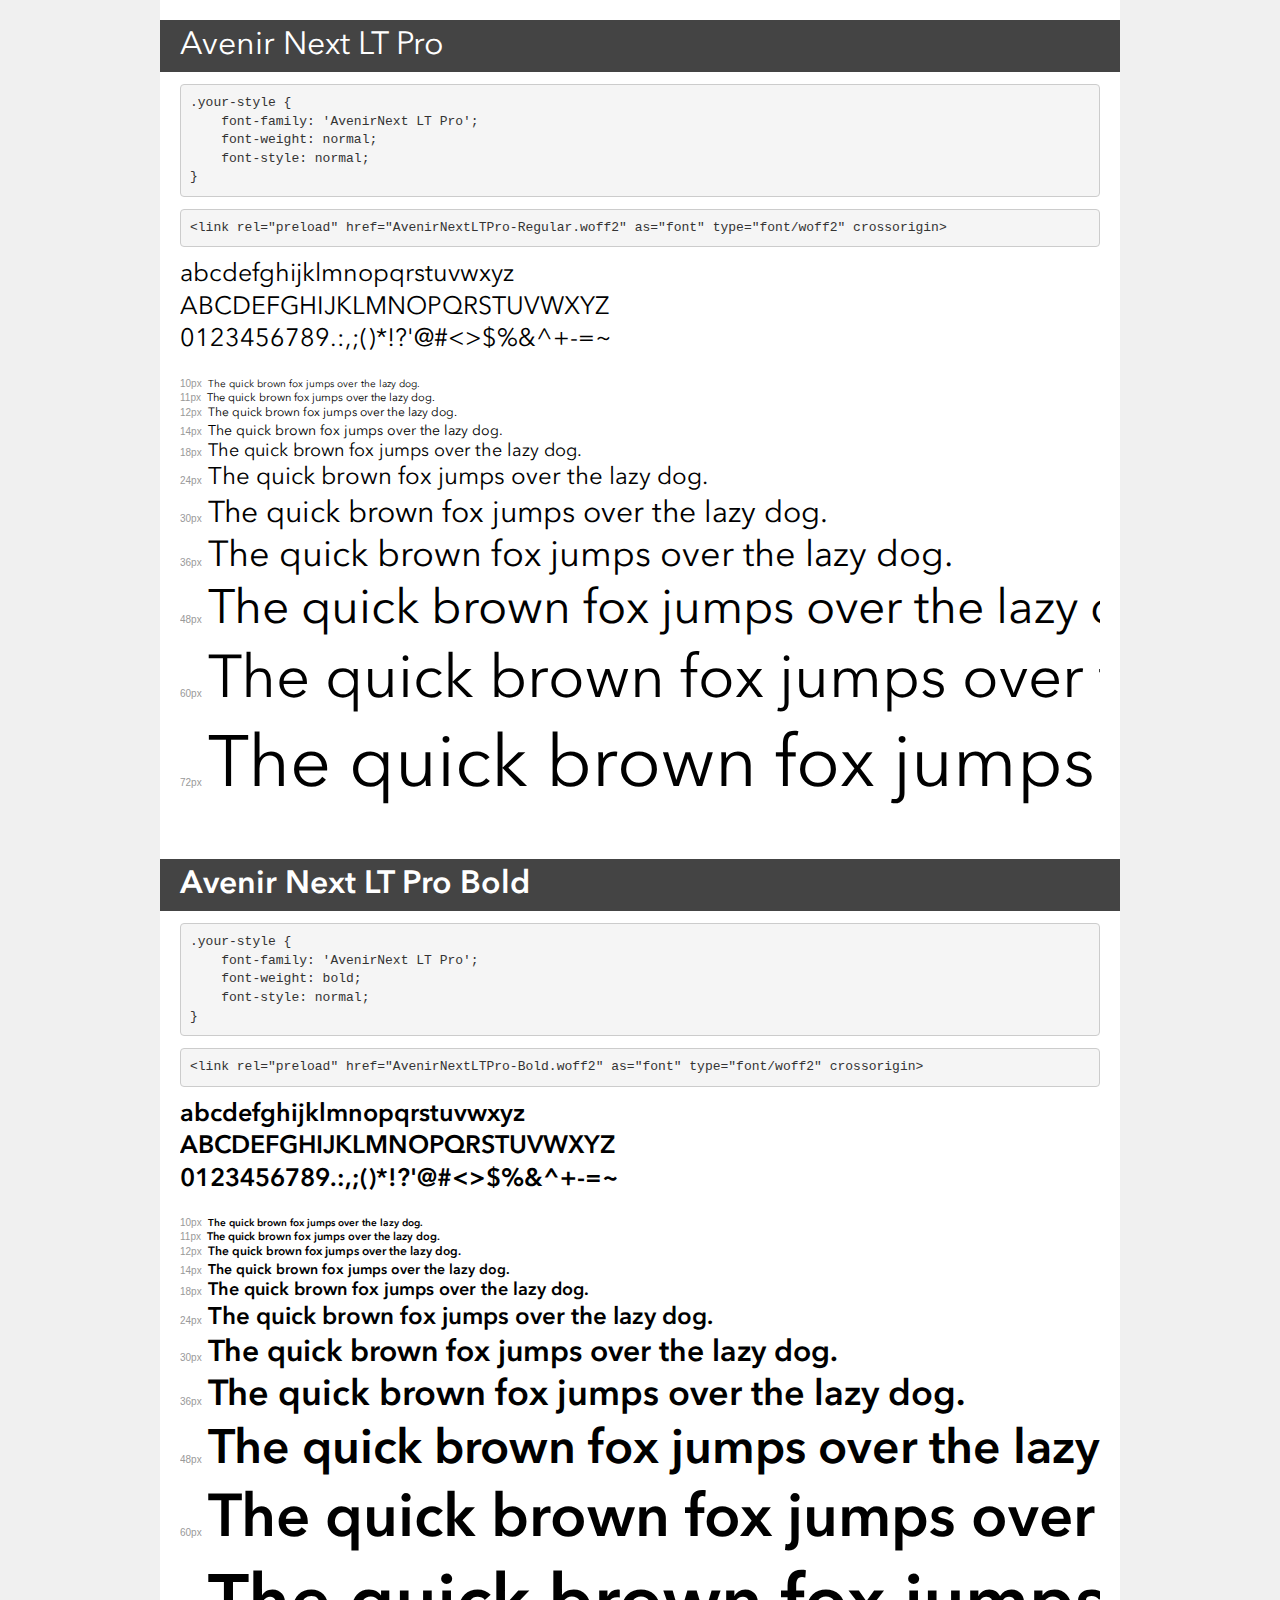
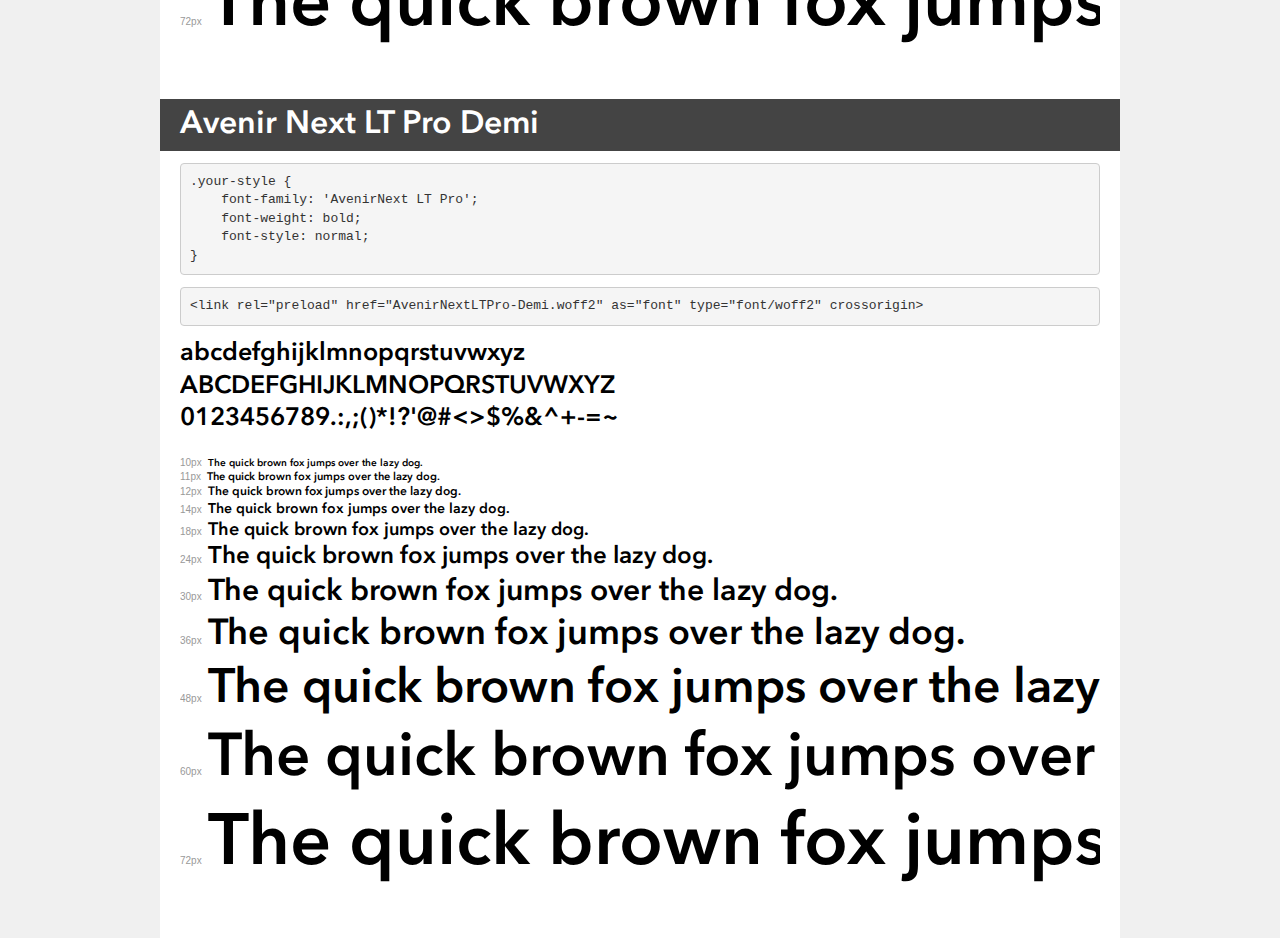
<file: assets/fonts/font_woff_files/demo.html>
<!DOCTYPE html>
<html lang="en">
<head>
    <meta charset="utf-8">
    <meta http-equiv="X-UA-Compatible" content="IE=edge">
    <meta name="viewport" content="width=device-width, initial-scale=1">
    <meta name="robots" content="noindex, noarchive">
    <meta name="format-detection" content="telephone=no">
    <title>Transfonter demo</title>
    <link href="stylesheet.css" rel="stylesheet">
    <style>
        /*
        http://meyerweb.com/eric/tools/css/reset/
        v2.0 | 20110126
        License: none (public domain)
        */
        html, body, div, span, applet, object, iframe,
        h1, h2, h3, h4, h5, h6, p, blockquote, pre,
        a, abbr, acronym, address, big, cite, code,
        del, dfn, em, img, ins, kbd, q, s, samp,
        small, strike, strong, sub, sup, tt, var,
        b, u, i, center,
        dl, dt, dd, ol, ul, li,
        fieldset, form, label, legend,
        table, caption, tbody, tfoot, thead, tr, th, td,
        article, aside, canvas, details, embed,
        figure, figcaption, footer, header, hgroup,
        menu, nav, output, ruby, section, summary,
        time, mark, audio, video {
            margin: 0;
            padding: 0;
            border: 0;
            font-size: 100%;
            font: inherit;
            vertical-align: baseline;
        }
        /* HTML5 display-role reset for older browsers */
        article, aside, details, figcaption, figure,
        footer, header, hgroup, menu, nav, section {
            display: block;
        }
        body {
            line-height: 1;
        }
        ol, ul {
            list-style: none;
        }
        blockquote, q {
            quotes: none;
        }
        blockquote:before, blockquote:after,
        q:before, q:after {
            content: '';
            content: none;
        }
        table {
            border-collapse: collapse;
            border-spacing: 0;
        }
        /* demo styles */
        body {
            background: #f0f0f0;
            color: #000;
        }
        .page {
            background: #fff;
            width: 920px;
            margin: 0 auto;
            padding: 20px 20px 0 20px;
            overflow: hidden;
        }
        .font-container {
            overflow-x: auto;
            overflow-y: hidden;
            margin-bottom: 40px;
            line-height: 1.3;
            white-space: nowrap;
            padding-bottom: 5px;
        }
        h1 {
            position: relative;
            background: #444;
            font-size: 32px;
            color: #fff;
            padding: 10px 20px;
            margin: 0 -20px 12px -20px;
        }
        .letters {
            font-size: 25px;
            margin-bottom: 20px;
        }
        .s10:before {
            content: '10px';
        }
        .s11:before {
            content: '11px';
        }
        .s12:before {
            content: '12px';
        }
        .s14:before {
            content: '14px';
        }
        .s18:before {
            content: '18px';
        }
        .s24:before {
            content: '24px';
        }
        .s30:before {
            content: '30px';
        }
        .s36:before {
            content: '36px';
        }
        .s48:before {
            content: '48px';
        }
        .s60:before {
            content: '60px';
        }
        .s72:before {
            content: '72px';
        }
        .s10:before, .s11:before, .s12:before, .s14:before,
        .s18:before, .s24:before, .s30:before, .s36:before,
        .s48:before, .s60:before, .s72:before {
            font-family: Arial, sans-serif;
            font-size: 10px;
            font-weight: normal;
            font-style: normal;
            color: #999;
            padding-right: 6px;
        }
        pre {
            display: block;
            padding: 9px;
            margin: 0 0 12px;
            font-family: Monaco, Menlo, Consolas, "Courier New", monospace;
            font-size: 13px;
            line-height: 1.428571429;
            color: #333;
            font-weight: normal;
            font-style: normal;
            background-color: #f5f5f5;
            border: 1px solid #ccc;
            overflow-x: auto;
            border-radius: 4px;
        }
        /* responsive */
        @media (max-width: 959px) {
            .page {
                width: auto;
                margin: 0;
            }
        }
    </style>
</head>
<body>
<div class="page">
    <div class="demo">
        <h1 style="font-family: 'AvenirNext LT Pro'; font-weight: normal; font-style: normal;">Avenir Next LT Pro</h1>
        <pre title="Usage">.your-style {
    font-family: 'AvenirNext LT Pro';
    font-weight: normal;
    font-style: normal;
}</pre>
        <pre title="Preload (optional)">
&lt;link rel=&quot;preload&quot; href=&quot;AvenirNextLTPro-Regular.woff2&quot; as=&quot;font&quot; type=&quot;font/woff2&quot; crossorigin&gt;</pre>
        <div class="font-container" style="font-family: 'AvenirNext LT Pro'; font-weight: normal; font-style: normal;">
            <p class="letters">
                abcdefghijklmnopqrstuvwxyz<br>
ABCDEFGHIJKLMNOPQRSTUVWXYZ<br>
                0123456789.:,;()*!?'@#&lt;&gt;$%&^+-=~
            </p>
            <p class="s10" style="font-size: 10px;">The quick brown fox jumps over the lazy dog.</p>
            <p class="s11" style="font-size: 11px;">The quick brown fox jumps over the lazy dog.</p>
            <p class="s12" style="font-size: 12px;">The quick brown fox jumps over the lazy dog.</p>
            <p class="s14" style="font-size: 14px;">The quick brown fox jumps over the lazy dog.</p>
            <p class="s18" style="font-size: 18px;">The quick brown fox jumps over the lazy dog.</p>
            <p class="s24" style="font-size: 24px;">The quick brown fox jumps over the lazy dog.</p>
            <p class="s30" style="font-size: 30px;">The quick brown fox jumps over the lazy dog.</p>
            <p class="s36" style="font-size: 36px;">The quick brown fox jumps over the lazy dog.</p>
            <p class="s48" style="font-size: 48px;">The quick brown fox jumps over the lazy dog.</p>
            <p class="s60" style="font-size: 60px;">The quick brown fox jumps over the lazy dog.</p>
            <p class="s72" style="font-size: 72px;">The quick brown fox jumps over the lazy dog.</p>
        </div>
    </div>

    <div class="demo">
        <h1 style="font-family: 'AvenirNext LT Pro'; font-weight: bold; font-style: normal;">Avenir Next LT Pro Bold</h1>
        <pre title="Usage">.your-style {
    font-family: 'AvenirNext LT Pro';
    font-weight: bold;
    font-style: normal;
}</pre>
        <pre title="Preload (optional)">
&lt;link rel=&quot;preload&quot; href=&quot;AvenirNextLTPro-Bold.woff2&quot; as=&quot;font&quot; type=&quot;font/woff2&quot; crossorigin&gt;</pre>
        <div class="font-container" style="font-family: 'AvenirNext LT Pro'; font-weight: bold; font-style: normal;">
            <p class="letters">
                abcdefghijklmnopqrstuvwxyz<br>
ABCDEFGHIJKLMNOPQRSTUVWXYZ<br>
                0123456789.:,;()*!?'@#&lt;&gt;$%&^+-=~
            </p>
            <p class="s10" style="font-size: 10px;">The quick brown fox jumps over the lazy dog.</p>
            <p class="s11" style="font-size: 11px;">The quick brown fox jumps over the lazy dog.</p>
            <p class="s12" style="font-size: 12px;">The quick brown fox jumps over the lazy dog.</p>
            <p class="s14" style="font-size: 14px;">The quick brown fox jumps over the lazy dog.</p>
            <p class="s18" style="font-size: 18px;">The quick brown fox jumps over the lazy dog.</p>
            <p class="s24" style="font-size: 24px;">The quick brown fox jumps over the lazy dog.</p>
            <p class="s30" style="font-size: 30px;">The quick brown fox jumps over the lazy dog.</p>
            <p class="s36" style="font-size: 36px;">The quick brown fox jumps over the lazy dog.</p>
            <p class="s48" style="font-size: 48px;">The quick brown fox jumps over the lazy dog.</p>
            <p class="s60" style="font-size: 60px;">The quick brown fox jumps over the lazy dog.</p>
            <p class="s72" style="font-size: 72px;">The quick brown fox jumps over the lazy dog.</p>
        </div>
    </div>

    <div class="demo">
        <h1 style="font-family: 'AvenirNext LT Pro'; font-weight: bold; font-style: normal;">Avenir Next LT Pro Demi</h1>
        <pre title="Usage">.your-style {
    font-family: 'AvenirNext LT Pro';
    font-weight: bold;
    font-style: normal;
}</pre>
        <pre title="Preload (optional)">
&lt;link rel=&quot;preload&quot; href=&quot;AvenirNextLTPro-Demi.woff2&quot; as=&quot;font&quot; type=&quot;font/woff2&quot; crossorigin&gt;</pre>
        <div class="font-container" style="font-family: 'AvenirNext LT Pro'; font-weight: bold; font-style: normal;">
            <p class="letters">
                abcdefghijklmnopqrstuvwxyz<br>
ABCDEFGHIJKLMNOPQRSTUVWXYZ<br>
                0123456789.:,;()*!?'@#&lt;&gt;$%&^+-=~
            </p>
            <p class="s10" style="font-size: 10px;">The quick brown fox jumps over the lazy dog.</p>
            <p class="s11" style="font-size: 11px;">The quick brown fox jumps over the lazy dog.</p>
            <p class="s12" style="font-size: 12px;">The quick brown fox jumps over the lazy dog.</p>
            <p class="s14" style="font-size: 14px;">The quick brown fox jumps over the lazy dog.</p>
            <p class="s18" style="font-size: 18px;">The quick brown fox jumps over the lazy dog.</p>
            <p class="s24" style="font-size: 24px;">The quick brown fox jumps over the lazy dog.</p>
            <p class="s30" style="font-size: 30px;">The quick brown fox jumps over the lazy dog.</p>
            <p class="s36" style="font-size: 36px;">The quick brown fox jumps over the lazy dog.</p>
            <p class="s48" style="font-size: 48px;">The quick brown fox jumps over the lazy dog.</p>
            <p class="s60" style="font-size: 60px;">The quick brown fox jumps over the lazy dog.</p>
            <p class="s72" style="font-size: 72px;">The quick brown fox jumps over the lazy dog.</p>
        </div>
    </div>

</div>
</body>
</html>
</file>
<file: assets/fonts/font_woff_files/stylesheet.css>
@font-face {
    font-family: 'AvenirNext LT Pro';
    src: url('AvenirNextLTPro-Regular.woff2') format('woff2'),
        url('AvenirNextLTPro-Regular.woff') format('woff');
    font-weight: normal;
    font-style: normal;
    font-display: swap;
}

@font-face {
    font-family: 'AvenirNext LT Pro';
    src: url('AvenirNextLTPro-Bold.woff2') format('woff2'),
        url('AvenirNextLTPro-Bold.woff') format('woff');
    font-weight: bold;
    font-style: normal;
    font-display: swap;
}

@font-face {
    font-family: 'AvenirNext LT Pro';
    src: url('AvenirNextLTPro-Demi.woff2') format('woff2'),
        url('AvenirNextLTPro-Demi.woff') format('woff');
    font-weight: bold;
    font-style: normal;
    font-display: swap;
}
</file>
